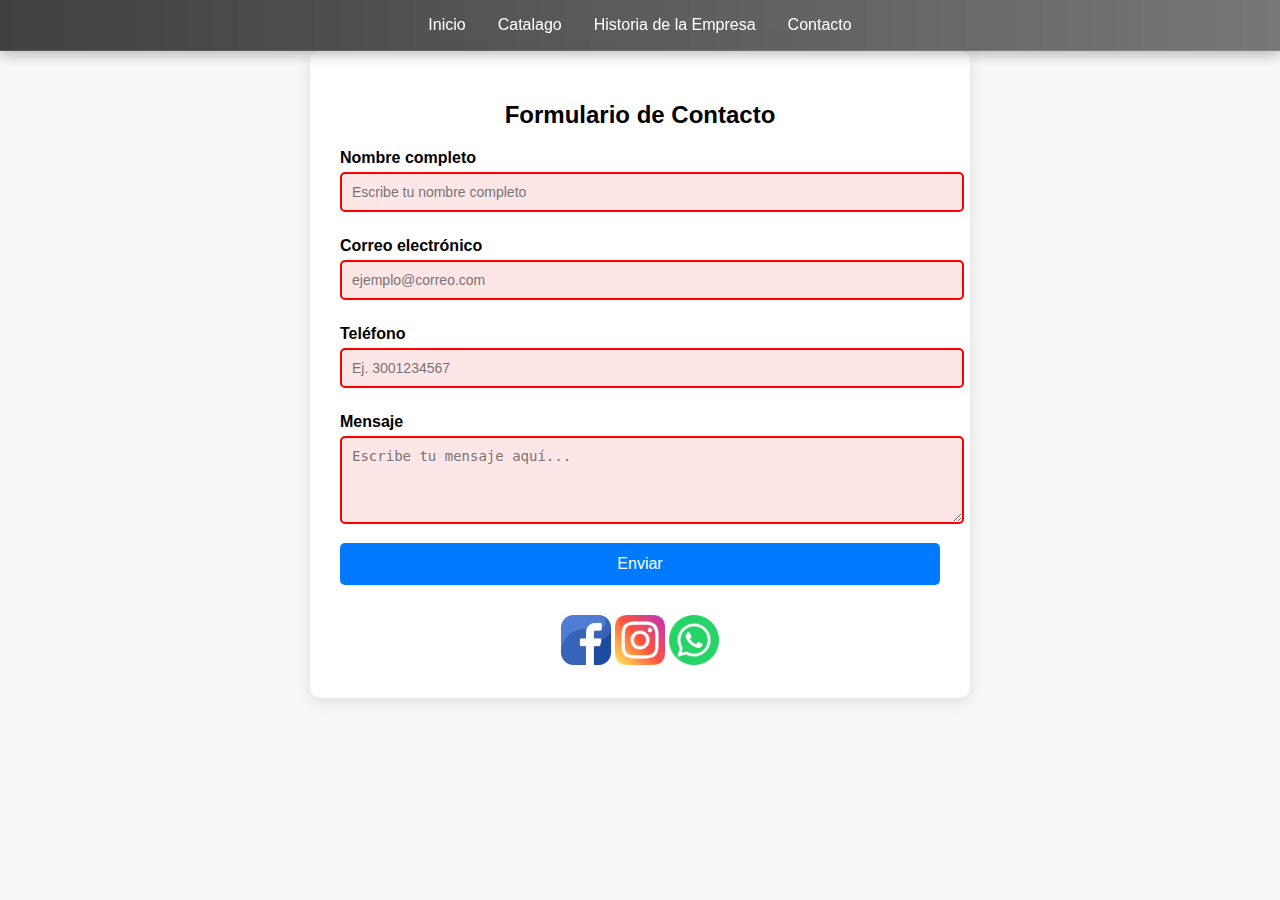
<file: Contacto/index.html>
<!DOCTYPE html>
<html lang="en">
<head>
    <meta charset="UTF-8">
    <meta name="viewport" content="width=device-width, initial-scale=1.0">
    <title>Document</title>
    <link rel="stylesheet" href="./styles.css">
</head>
<body>
  <header class="main-header">
    <nav class="nav-links">
        <a href="../inicio_(HOME)/">Inicio</a>
        <a href="../Catalago/">Catalago</a>
        <a href="../Historial_Empresa/index.html">Historia de la Empresa</a>
        <a href="../Contacto/index.html">Contacto</a>
    </nav>
</header>
    <section>
        <div class="container">
            <h2>Formulario de Contacto</h2>
            <form>
              <label for="nombre">Nombre completo</label>
              <input type="text" id="nombre" name="nombre" required placeholder="Escribe tu nombre completo">
        
              <label for="correo">Correo electrónico</label>
              <input type="email" id="correo" name="correo" required placeholder="ejemplo@correo.com">
        
              <label for="telefono">Teléfono</label>
              <input type="tel" id="telefono" name="telefono" required pattern="[0-9]{10}" placeholder="Ej. 3001234567">
        
              <label for="mensaje">Mensaje</label>
              <textarea id="mensaje" name="mensaje" rows="4" required placeholder="Escribe tu mensaje aquí..."></textarea>
        
              <button type="submit">Enviar</button>
            </form>
        
            <div class="info-adicional">
              <div class="redes">
                <a href="https://facebook.com" > <img src="./social/facebook.png" alt=""></a>
                <a href="https://instagram.com" ><img src="./social/instagram.png" alt=""></a>
                <a href="https://whatsapp.com"><img src="./social/ws.png" alt=""></a>
              </div>
            </div>
          </div>
        
    </section>
</body>
</html>
</file>
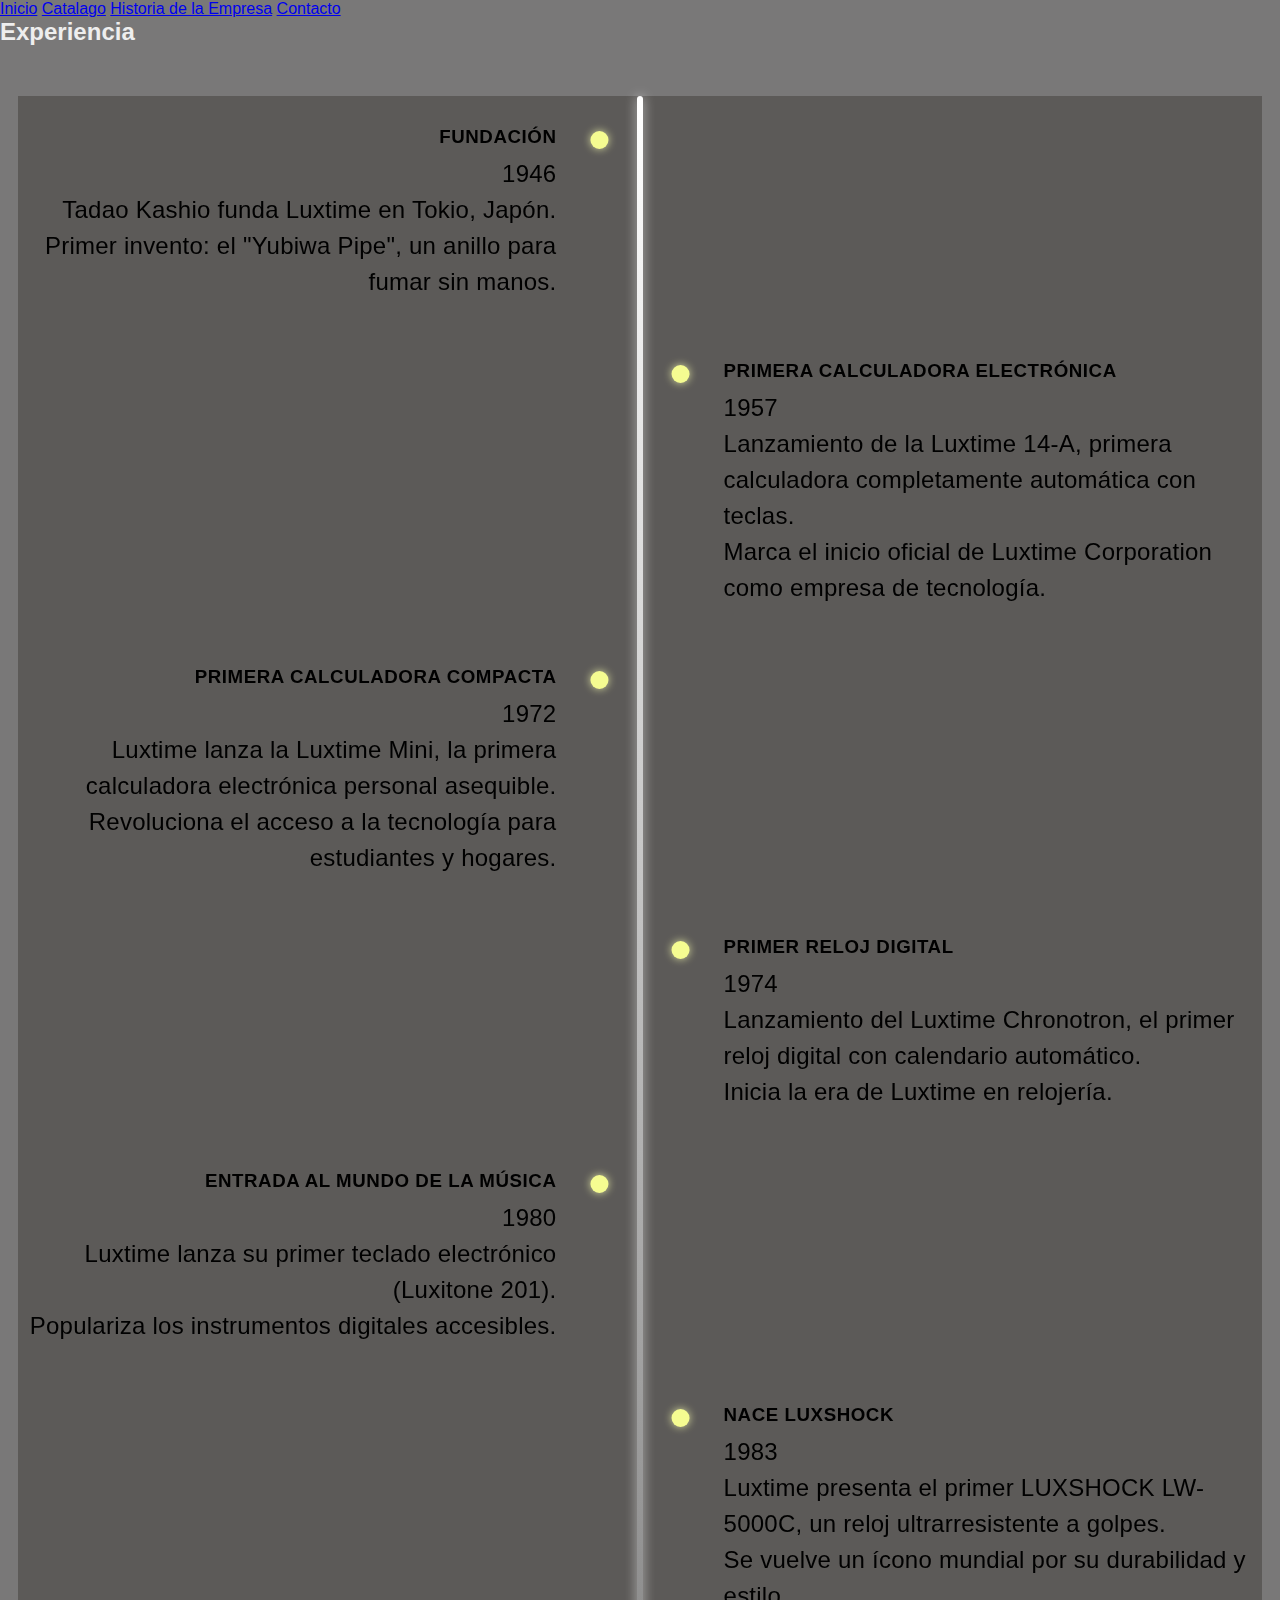
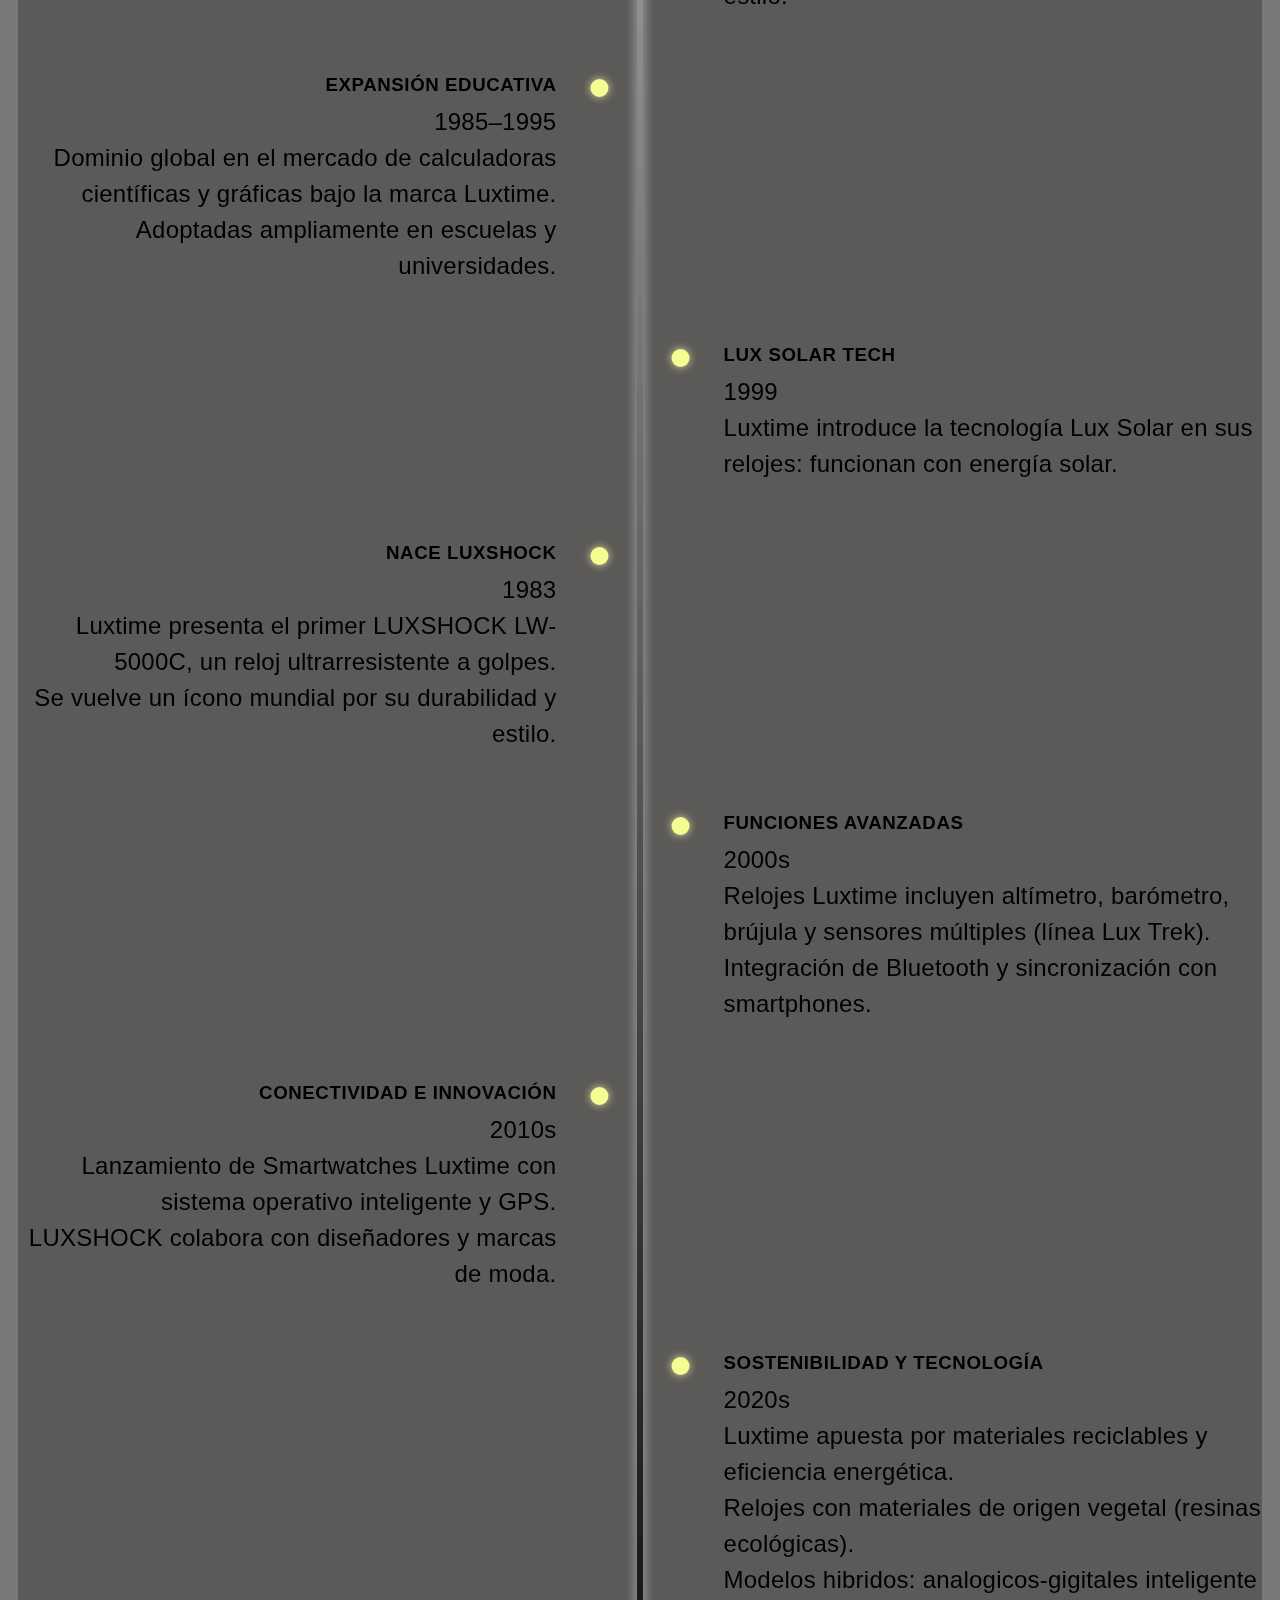
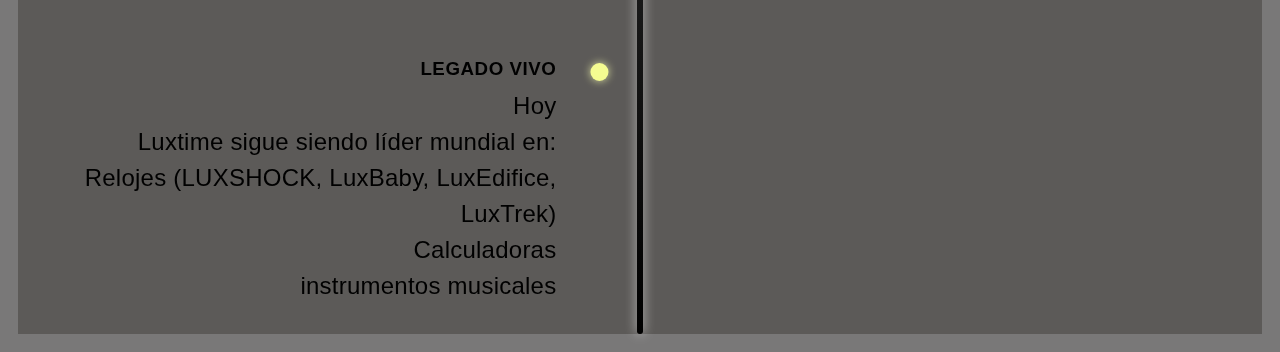
<file: Historial_Empresa/index.html>
<!DOCTYPE html>
<html lang="en">
<head>
    <meta charset="UTF-8">
    <meta name="viewport" content="width=device-width, initial-scale=1.0">
    <title>Historia De la Empresa</title>
    <link rel="stylesheet" href="./styles.css">
</head>
<body>
    <header>
        <nav>
            <a href="../inicio_(HOME)/">Inicio</a>
            <a href="../Catalago/">Catalago</a>
            <a href="../Historial_Empresa/index.html">Historia de la Empresa</a>
            <a href="../Contacto/index.html">Contacto</a>
        </nav>
    </header>


            
        
    <section class="section">
        <h2>Experiencia</h2>
        <div class="card">
            <div class="timeline">
                <div class="exp" tabindex="0">
                    <h3>Fundación</h3>
                    <p>1946<br>Tadao Kashio funda Luxtime en Tokio, Japón. <br>Primer invento: el "Yubiwa Pipe", un anillo para fumar sin manos.</p>
                </div>
                <div class="exp" tabindex="0">
                    <h3>Primera calculadora electrónica</h3>
                    <p>1957<br>Lanzamiento de la Luxtime 14-A, primera calculadora completamente automática con teclas. <br>Marca el inicio oficial de Luxtime Corporation como empresa de tecnología.</p>
                </div>
                <div class="exp" tabindex="0">
                    <h3>Primera calculadora compacta</h3>
                    <p>1972<br>Luxtime lanza la Luxtime Mini, la primera calculadora electrónica personal asequible. <br>Revoluciona el acceso a la tecnología para estudiantes y hogares.</p>
                </div>
                <div class="exp" tabindex="0">
                    <h3>Primer reloj digital</h3>
                    <p>1974<br> Lanzamiento del Luxtime Chronotron, el primer reloj digital con calendario automático. <br> Inicia la era de Luxtime en relojería.</p>
                </div>
                <div class="exp" tabindex="0">
                    <h3>Entrada al mundo de la música</h3>
                    <p>1980<br>Luxtime lanza su primer teclado electrónico (Luxitone 201). <br> Populariza los instrumentos digitales accesibles.</p>
                </div>
                <div class="exp" tabindex="0">
                    <h3>Nace LUXSHOCK</h3>
                    <p>1983<br>Luxtime presenta el primer LUXSHOCK LW-5000C, un reloj ultrarresistente a golpes. <br> Se vuelve un ícono mundial por su durabilidad y estilo.</p>
                </div>
                <div class="exp" tabindex="0">
                    <h3>Expansión educativa</h3>
                    <p> 1985–1995<br> Dominio global en el mercado de calculadoras científicas y gráficas bajo la marca Luxtime. <br> Adoptadas ampliamente en escuelas y universidades.</p>
                </div>
            <div class="exp" tabindex="0">
                    <h3>Lux Solar Tech</h3>
                    <p>1999<br>Luxtime introduce la tecnología Lux Solar en sus relojes: funcionan con energía solar.</p>
                </div>
                <div class="exp" tabindex="0">
                    <h3>Nace LUXSHOCK</h3>
                    <p>1983<br>Luxtime presenta el primer LUXSHOCK LW-5000C, un reloj ultrarresistente a golpes. <br> Se vuelve un ícono mundial por su durabilidad y estilo.</p>
                </div>
                <div class="exp" tabindex="0">
                    <h3>Funciones avanzadas</h3>
                    <p> 2000s<br>Relojes Luxtime incluyen altímetro, barómetro, brújula y sensores múltiples (línea Lux Trek).<br>Integración de Bluetooth y sincronización con smartphones.</p>
                </div>
                <div class="exp" tabindex="0">
                    <h3>Conectividad e innovación</h3>
                    <p>2010s<br>Lanzamiento de Smartwatches Luxtime con sistema operativo inteligente y GPS. <br>LUXSHOCK colabora con diseñadores y marcas de moda.</p>
                </div>
                <div class="exp" tabindex="0">
                    <h3>Sostenibilidad y tecnología</h3>
                    <p> 2020s<br>Luxtime apuesta por materiales reciclables y eficiencia energética.<br>Relojes con materiales de origen vegetal (resinas ecológicas). <br>Modelos hibridos: analogicos-gigitales inteligente</p>
                </div>
                <div class="exp" tabindex="0">
                    <h3>Legado vivo</h3>
                    <p>Hoy <br>Luxtime sigue siendo líder mundial en: <br>Relojes (LUXSHOCK, LuxBaby, LuxEdifice, LuxTrek) <br> Calculadoras <br> instrumentos musicales</p>

                </div>
            </div>
        </div>
    </section>
</body>
</html>
</file>
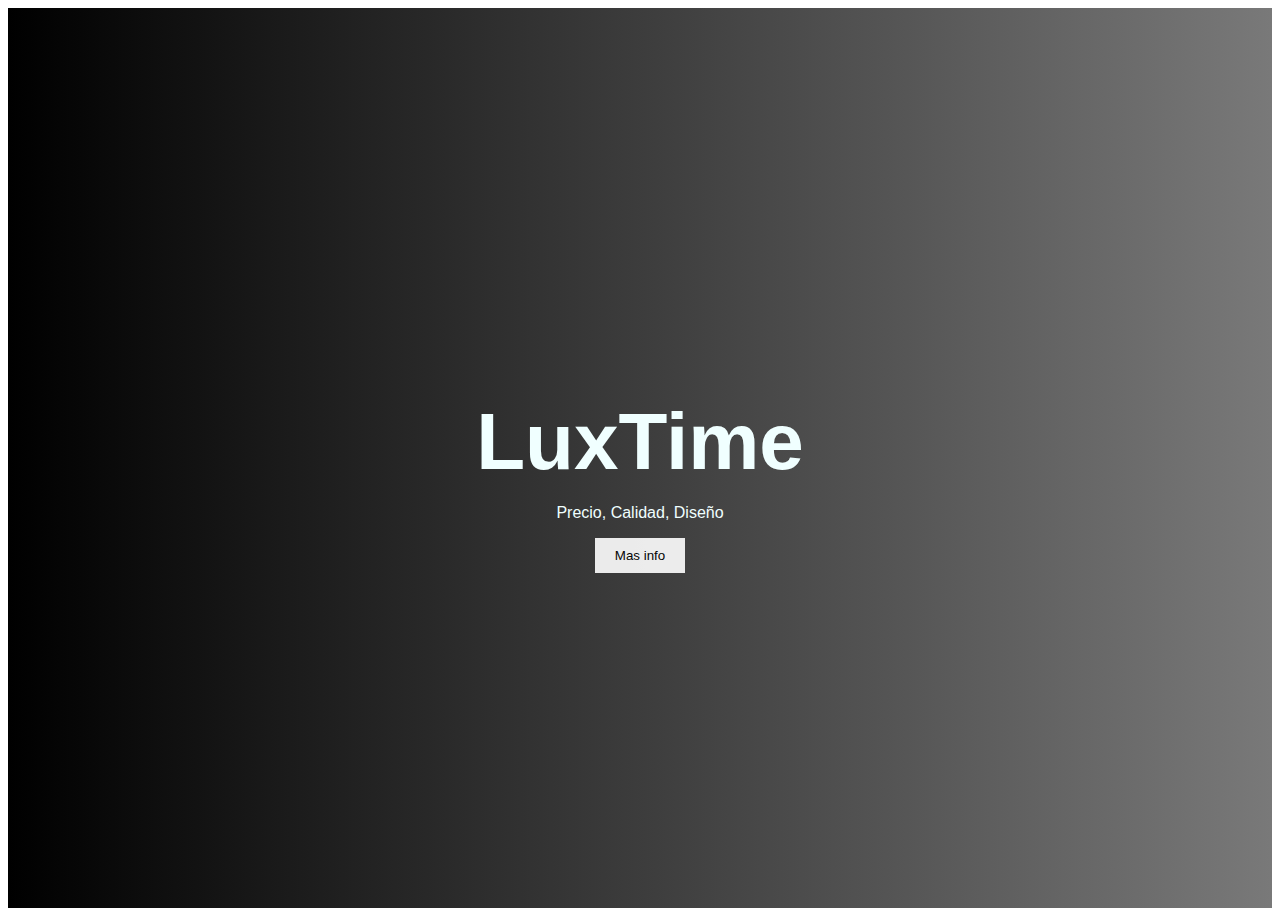
<file: landing/index.html>
<!DOCTYPE html>
<html lang="en">
<head>
    <meta charset="UTF-8">
    <meta name="viewport" content="width=device-width, initial-scale=1.0">
    <title>Document</title>
    <link rel="stylesheet" href="./styles.css">
</head>
<body>
    <section class="hero">
        <div class="content">
            <h1>LuxTime</h1>
            <P>Precio, Calidad, Diseño</P>
            <a href="../inicio_(HOME)/index.html"><button class="boton">Mas info</button></a>
        </div>
    </section>
</body>
</html>
</file>
<file: Contacto/styles.css>
.main-header {
  display: flex;
  justify-content: center;
  align-items: center;
  background: linear-gradient(to right, rgba(18, 18, 18, 0.8), rgba(34, 34, 34, 0.6));
  backdrop-filter: blur(12px);
  padding: 1rem 2.5rem;
  position: sticky;
  top: 0;
  z-index: 1000;
  box-shadow: 0 4px 12px rgba(0, 0, 0, 0.25);
  border-bottom: 1px solid rgba(255, 255, 255, 0.1);
  transition: background 0.3s ease, box-shadow 0.3s ease;
}

.nav-links {
  display: flex;
  gap: 2rem;
}

.nav-links a {
  color: #fff;
  text-decoration: none;
  font-weight: 500;
  transition: color 0.3s ease;
}

.nav-links a:hover {
  color: #f0c040;
}
body {
  font-family: Arial, sans-serif;
  background-color: #f7f7f7;
  margin: 0;
  padding: 0;
}

.container {
  max-width: 600px;
  margin: auto;
  background-color: white;
  padding: 30px;
  border-radius: 10px;
  box-shadow: 0 4px 15px rgba(0, 0, 0, 0.1);
}

h2 {
  text-align: center;
  margin-bottom: 20px;
}

label {
  font-weight: bold;
  margin-top: 10px;
  display: block;
}

input, textarea {
  width: 100%;
  padding: 10px;
  margin-top: 5px;
  margin-bottom: 15px;
  border: 2px solid #ccc;
  border-radius: 5px;
  font-size: 14px;
  transition: border-color 0.3s;
}

input:invalid, textarea:invalid {
  border-color: red;
  background-color: #ffe6e6;
}

input:valid, textarea:valid {
  border-color: green;
  background-color: #e6ffea;
}

button {
  width: 100%;
  padding: 12px;
  background-color: #007BFF;
  border: none;
  border-radius: 5px;
  font-size: 16px;
  color: white;
  cursor: pointer;
}

button:hover {
  background-color: #0056b3;
}

.info-adicional {
  margin-top: 30px;
  text-align: center;
  font-size: 14px;
}

.redes {
  margin-top: 10px;
}
.redes img{
  width: 50px;
}
</file>
<file: Historial_Empresa/styles.css>
*{
    margin: 0;
    padding: 0;
    box-sizing: border-box;
    -webkit-font-smoothing: antialiased;
    -moz-osx-font-smoothing: grayscale;
    user-select: none;
  }

  body {
    font-family: 'Segoe UI', Tahoma, Geneva, Verdana, sans-serif;
    background: #797878;
    color: #eee;
    overflow-x: hidden;
    perspective: 1200px; /* Para 3D */
  }
  .barra-superior {
    position: fixed;     
    top: 0;             
    left: 0;
    width: 100%;         
    background-color: #333;
    color: white;
    padding: 15px 20px;
    text-align: center;
    z-index: 1000;        
  }

.card{
    margin: 2vh;
    background-color: rgb(92, 90, 88);
}

.timeline {
    position: relative;
    margin-top: 50px;
}

.timeline::before {
    content: '';
    position: absolute;
    left: 50%;
    width: 6px;
    height: 100%;
    background: linear-gradient(180deg, #ffffff, #000000);
    border-radius: 4px;
    transform: translateX(-50%);
    box-shadow: 0 0 12px #fcfcfcaa;
}

.exp {
    position: relative;
    width: 50%;
    padding: 30px 40px;
    color: #000000;
    transition: transform 0.4s ease;
    cursor: default;
    will-change: transform;
}

.exp:nth-child(odd) {
    left: 0;
    text-align: right;
    transform: translateX(-7%);
}

.exp:nth-child(even) {
    left: 50%;
    transform: translateX(7%);
}

.exp:hover {
    transform: translateX(0) scale(1.05);
    color: #ffffff;
    text-shadow: 0 0 10px #ffffffcc;
}

  .exp::before {
    content: '';
    position: absolute;
    top: 35px;
    width: 18px;
    height: 18px;
    background: #f5fc91;
    border-radius: 50%;
    box-shadow: 0 0 8px #faffb0cc;
    transition: background-color 0.3s ease;
    z-index: 10;
}

.exp:nth-child(odd)::before {
    right: -12px;
}

.exp:nth-child(even)::before {
    left: -12px;
}

.exp h3 {
    margin-bottom: 8px;
    color: #000000;
    font-weight: 700;
    letter-spacing: 0.03em;
    text-transform: uppercase;
}

.exp p {
    font-size: 1.5rem;
    line-height: 1.5;
    color: #000000;
    letter-spacing: 0.01em;
}
</file>
<file: landing/styles.css>
body{
    font-family: sans-serif;
}
.hero{
    height: 100vh;
    background: linear-gradient(to right,#000000,#797979);
    color: azure;
    display: flex;
    align-items: center;
    text-align: center;
    justify-content: center;

}
.content h1{
    font-size: 5rem;
    margin-bottom: 1rem;
}

.boton{
    background-color: #ffffff;
    border: none;
    color: black;
    padding: 10px 20px;
    cursor: pointer;
    opacity: 0.9;
}
.boton:hover{
    
    background-color:#686868 ;
    color: white;
}
.boton :active{
    background-color:#366665 ;
}
</file>
